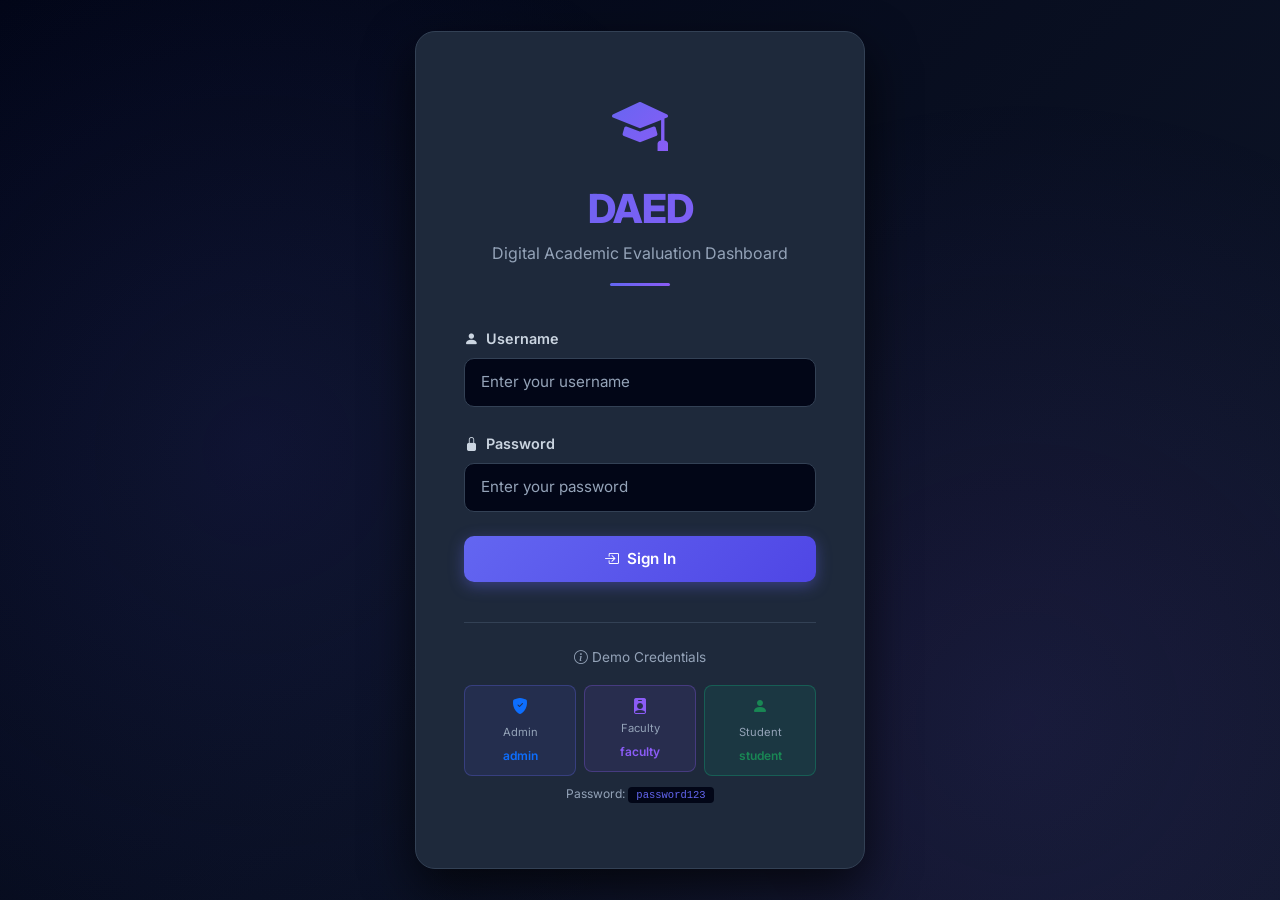
<file: frontend/index.html>
<!DOCTYPE html>
<html lang="en" data-bs-theme="dark">

<head>
    <meta charset="UTF-8">
    <meta name="viewport" content="width=device-width, initial-scale=1.0">
    <title>DAED - Login</title>
    <!-- Google Fonts -->
    <link rel="preconnect" href="https://fonts.googleapis.com">
    <link rel="preconnect" href="https://fonts.gstatic.com" crossorigin>
    <link href="https://fonts.googleapis.com/css2?family=Inter:wght@400;500;600;700;800&display=swap" rel="stylesheet">
    <!-- Bootstrap CSS -->
    <link href="https://cdn.jsdelivr.net/npm/bootstrap@5.3.0/dist/css/bootstrap.min.css" rel="stylesheet">
    <!-- Bootstrap Icons -->
    <link rel="stylesheet" href="https://cdn.jsdelivr.net/npm/bootstrap-icons@1.11.0/font/bootstrap-icons.css">
    <!-- Custom Styles -->
    <link href="css/styles.css?v=3" rel="stylesheet">
</head>

<body>

    <div class="container">
        <div class="login-container">
            <div class="card p-5">
                <div class="text-center mb-4">
                    <div class="mb-3">
                        <i class="bi bi-mortarboard-fill"
                            style="font-size: 3.5rem; background: linear-gradient(135deg, #6366f1 0%, #8b5cf6 100%); -webkit-background-clip: text; -webkit-text-fill-color: transparent;"></i>
                    </div>
                    <h2 class="text-primary-custom mb-2">DAED</h2>
                    <p class="text-muted">Digital Academic Evaluation Dashboard</p>
                    <div
                        style="height: 3px; width: 60px; background: linear-gradient(90deg, #6366f1, #8b5cf6); margin: 1rem auto; border-radius: 2px;">
                    </div>
                </div>

                <form id="loginForm">
                    <div class="mb-4">
                        <label for="username" class="form-label">
                            <i class="bi bi-person-fill me-2"></i>Username
                        </label>
                        <input type="text" class="form-control" id="username" placeholder="Enter your username"
                            required>
                    </div>
                    <div class="mb-4">
                        <label for="password" class="form-label">
                            <i class="bi bi-lock-fill me-2"></i>Password
                        </label>
                        <input type="password" class="form-control" id="password" placeholder="Enter your password"
                            required>
                    </div>

                    <div id="errorMessage" class="alert alert-danger d-none mb-4">
                        <i class="bi bi-exclamation-triangle-fill me-2"></i>
                        <span id="errorText"></span>
                    </div>

                    <button type="submit" class="btn btn-primary w-100 mb-3">
                        <i class="bi bi-box-arrow-in-right me-2"></i>Sign In
                    </button>

                    <!-- Loading Spinner -->
                    <div id="loading" class="text-center mt-3 d-none">
                        <div class="spinner-border text-primary" role="status">
                            <span class="visually-hidden">Loading...</span>
                        </div>
                        <p class="text-muted mt-2">Authenticating...</p>
                    </div>
                </form>

                <!-- Demo Credentials -->
                <div class="mt-4 pt-4" style="border-top: 1px solid var(--border-color);">
                    <p class="text-muted text-center mb-3" style="font-size: 0.85rem;">
                        <i class="bi bi-info-circle me-1"></i>Demo Credentials
                    </p>
                    <div class="row g-2">
                        <div class="col-4">
                            <div class="text-center p-2"
                                style="background: rgba(99, 102, 241, 0.1); border-radius: 8px; border: 1px solid rgba(99, 102, 241, 0.3);">
                                <i class="bi bi-shield-fill-check text-primary d-block mb-1"></i>
                                <small class="text-muted d-block" style="font-size: 0.7rem;">Admin</small>
                                <small class="text-primary" style="font-size: 0.75rem; font-weight: 600;">admin</small>
                            </div>
                        </div>
                        <div class="col-4">
                            <div class="text-center p-2"
                                style="background: rgba(139, 92, 246, 0.1); border-radius: 8px; border: 1px solid rgba(139, 92, 246, 0.3);">
                                <i class="bi bi-person-badge-fill" style="color: #8b5cf6;" class="d-block mb-1"></i>
                                <small class="text-muted d-block" style="font-size: 0.7rem;">Faculty</small>
                                <small style="color: #8b5cf6; font-size: 0.75rem; font-weight: 600;">faculty</small>
                            </div>
                        </div>
                        <div class="col-4">
                            <div class="text-center p-2"
                                style="background: rgba(16, 185, 129, 0.1); border-radius: 8px; border: 1px solid rgba(16, 185, 129, 0.3);">
                                <i class="bi bi-person-fill text-success d-block mb-1"></i>
                                <small class="text-muted d-block" style="font-size: 0.7rem;">Student</small>
                                <small class="text-success"
                                    style="font-size: 0.75rem; font-weight: 600;">student</small>
                            </div>
                        </div>
                    </div>
                    <p class="text-center text-muted mt-2" style="font-size: 0.75rem;">
                        Password: <code
                            style="background: var(--bg-darker); padding: 2px 8px; border-radius: 4px; color: var(--primary);">password123</code>
                    </p>
                </div>
            </div>
        </div>
    </div>

    <!-- Bootstrap Bundle with Popper -->
    <script src="https://cdn.jsdelivr.net/npm/bootstrap@5.3.0/dist/js/bootstrap.bundle.min.js"></script>
    <!-- Auth Logic -->
    <script src="js/config.js"></script>
    <script src="js/auth.js"></script>
</body>

</html>
</file>
<file: frontend/css/styles.css>
/* Modern Dark Theme for DAED */

:root {
    --primary: #6366f1;
    --primary-dark: #4f46e5;
    --primary-light: #818cf8;
    --secondary: #8b5cf6;
    --success: #10b981;
    --danger: #ef4444;
    --warning: #f59e0b;
    --info: #3b82f6;

    --bg-dark: #0f172a;
    --bg-darker: #020617;
    --bg-card: #1e293b;
    --bg-card-hover: #334155;

    --text-primary: #f1f5f9;
    --text-secondary: #cbd5e1;
    --text-muted: #94a3b8;

    --border-color: #334155;
    --shadow: 0 10px 30px rgba(0, 0, 0, 0.5);
    --shadow-lg: 0 20px 50px rgba(0, 0, 0, 0.7);
}

* {
    margin: 0;
    padding: 0;
    box-sizing: border-box;
}

body {
    font-family: 'Inter', 'Segoe UI', Tahoma, Geneva, Verdana, sans-serif;
    background: linear-gradient(135deg, var(--bg-darker) 0%, var(--bg-dark) 100%);
    color: var(--text-primary);
    min-height: 100vh;
    line-height: 1.6;
}

/* Animated Background */
body::before {
    content: '';
    position: fixed;
    top: 0;
    left: 0;
    width: 100%;
    height: 100%;
    background:
        radial-gradient(circle at 20% 50%, rgba(99, 102, 241, 0.1) 0%, transparent 50%),
        radial-gradient(circle at 80% 80%, rgba(139, 92, 246, 0.1) 0%, transparent 50%);
    pointer-events: none;
    z-index: 0;
}

.container {
    position: relative;
    z-index: 1;
}

/* Login Container */
.login-container {
    display: flex;
    align-items: center;
    justify-content: center;
    min-height: 100vh;
    padding: 20px;
}

.login-container .card {
    background: var(--bg-card);
    border: 1px solid var(--border-color);
    border-radius: 20px;
    box-shadow: var(--shadow-lg);
    max-width: 450px;
    width: 100%;
    backdrop-filter: blur(10px);
    transition: transform 0.3s ease, box-shadow 0.3s ease;
}

.login-container .card:hover {
    transform: translateY(-5px);
    box-shadow: 0 25px 60px rgba(99, 102, 241, 0.3);
}

/* Typography */
h1,
h2,
h3,
h4,
h5,
h6 {
    color: var(--text-primary);
    font-weight: 700;
}

.text-primary-custom {
    background: linear-gradient(135deg, var(--primary) 0%, var(--secondary) 100%);
    -webkit-background-clip: text;
    -webkit-text-fill-color: transparent;
    background-clip: text;
    font-size: 2.5rem;
    font-weight: 800;
    letter-spacing: -1px;
}

.text-muted {
    color: var(--text-muted) !important;
}

/* Cards */
.card {
    background: var(--bg-card);
    border: 1px solid var(--border-color);
    border-radius: 16px;
    box-shadow: var(--shadow);
    transition: all 0.3s ease;
}

.card:hover {
    border-color: var(--primary);
    box-shadow: 0 15px 40px rgba(99, 102, 241, 0.2);
}

/* Forms */
.form-label {
    color: var(--text-secondary);
    font-weight: 600;
    font-size: 0.9rem;
    margin-bottom: 0.5rem;
}

.form-control,
.form-select {
    background: var(--bg-darker);
    border: 1px solid var(--border-color);
    color: var(--text-primary);
    border-radius: 10px;
    padding: 12px 16px;
    font-size: 0.95rem;
    transition: all 0.3s ease;
}

.form-control:focus,
.form-select:focus {
    background: var(--bg-card);
    border-color: var(--primary);
    box-shadow: 0 0 0 3px rgba(99, 102, 241, 0.1);
    color: var(--text-primary);
}

.form-control::placeholder {
    color: var(--text-muted);
}

/* Buttons */
.btn {
    border-radius: 10px;
    padding: 12px 24px;
    font-weight: 600;
    font-size: 0.95rem;
    transition: all 0.3s ease;
    border: none;
    position: relative;
    overflow: hidden;
}

.btn::before {
    content: '';
    position: absolute;
    top: 50%;
    left: 50%;
    width: 0;
    height: 0;
    border-radius: 50%;
    background: rgba(255, 255, 255, 0.1);
    transform: translate(-50%, -50%);
    transition: width 0.6s, height 0.6s;
}

.btn:hover::before {
    width: 300px;
    height: 300px;
}

.btn-primary {
    background: linear-gradient(135deg, var(--primary) 0%, var(--primary-dark) 100%);
    color: white;
    box-shadow: 0 4px 15px rgba(99, 102, 241, 0.4);
}

.btn-primary:hover {
    background: linear-gradient(135deg, var(--primary-dark) 0%, var(--primary) 100%);
    box-shadow: 0 6px 20px rgba(99, 102, 241, 0.6);
    transform: translateY(-2px);
}

.btn-success {
    background: linear-gradient(135deg, var(--success) 0%, #059669 100%);
    color: white;
    box-shadow: 0 4px 15px rgba(16, 185, 129, 0.4);
}

.btn-success:hover {
    transform: translateY(-2px);
    box-shadow: 0 6px 20px rgba(16, 185, 129, 0.6);
}

.btn-info {
    background: linear-gradient(135deg, var(--info) 0%, #2563eb 100%);
    color: white;
    box-shadow: 0 4px 15px rgba(59, 130, 246, 0.4);
}

.btn-info:hover {
    transform: translateY(-2px);
    box-shadow: 0 6px 20px rgba(59, 130, 246, 0.6);
}

.btn-outline-light {
    border: 2px solid var(--text-secondary);
    color: var(--text-secondary);
    background: transparent;
}

.btn-outline-light:hover {
    background: var(--text-secondary);
    color: var(--bg-dark);
    border-color: var(--text-secondary);
}

/* Navbar */
.navbar {
    background: var(--bg-card) !important;
    border-bottom: 1px solid var(--border-color);
    box-shadow: 0 4px 20px rgba(0, 0, 0, 0.3);
    backdrop-filter: blur(10px);
}

.navbar-brand {
    font-weight: 800;
    font-size: 1.5rem;
    background: linear-gradient(135deg, var(--primary) 0%, var(--secondary) 100%);
    -webkit-background-clip: text;
    -webkit-text-fill-color: transparent;
    background-clip: text;
}

.navbar-dark .navbar-brand {
    color: var(--text-primary) !important;
}

/* Modern Floating Tables */
.table {
    border-collapse: separate !important;
    border-spacing: 0 12px !important;
    margin-top: -10px !important;
    background-color: transparent !important;
    /* Force transparent table */
    color: var(--text-primary) !important;
    border: none !important;
}

.table thead {
    background: transparent !important;
}

.table thead th {
    background: transparent !important;
    color: var(--text-muted) !important;
    font-weight: 700 !important;
    text-transform: uppercase;
    font-size: 0.75rem;
    letter-spacing: 1px;
    border: none !important;
    padding: 0 24px 10px 24px !important;
}

.table tbody tr {
    background-color: #1e293b !important;
    /* Force solid dark row background */
    box-shadow: 0 4px 6px -1px rgba(0, 0, 0, 0.2);
    transition: all 0.3s cubic-bezier(0.4, 0, 0.2, 1);
    border: 1px solid #334155 !important;
    margin-bottom: 12px;
}

.table tbody tr:hover {
    background-color: #253347 !important;
    transform: translateY(-3px) scale(1.01);
    box-shadow: 0 10px 20px -3px rgba(0, 0, 0, 0.4), 0 0 15px rgba(99, 102, 241, 0.2);
    z-index: 10;
    position: relative;
    border-color: #6366f1 !important;
}

.table td {
    background-color: transparent !important;
    /* Ensure cells are transparent */
    padding: 20px 24px !important;
    border: none !important;
    vertical-align: middle;
    font-size: 0.95rem;
    color: #cbd5e1 !important;
}

/* Subject Name Column Styles */
.table td:first-child {
    color: #ffffff !important;
    font-weight: 600 !important;
    font-size: 1.05rem !important;
}

.table tbody tr td:first-child {
    border-top-left-radius: 12px !important;
    border-bottom-left-radius: 12px !important;
}

.table tbody tr td:last-child {
    border-top-right-radius: 12px !important;
    border-bottom-right-radius: 12px !important;
}

/* Remove Bootstrap borders */
.table-bordered {
    border: none;
}

.table-hover tbody tr:hover td {
    color: white;
}

/* Tabs */
.nav-tabs {
    border-bottom: 2px solid var(--border-color);
    margin-bottom: 2rem;
}

.nav-tabs .nav-link {
    color: var(--text-secondary);
    border: none;
    border-bottom: 3px solid transparent;
    padding: 12px 24px;
    font-weight: 600;
    transition: all 0.3s ease;
}

.nav-tabs .nav-link:hover {
    color: var(--primary-light);
    border-bottom-color: var(--primary-light);
}

.nav-tabs .nav-link.active {
    color: var(--primary);
    background: transparent;
    border-bottom-color: var(--primary);
}

/* Alerts */
.alert {
    border-radius: 12px;
    border: none;
    padding: 16px 20px;
    font-weight: 500;
}

.alert-danger {
    background: linear-gradient(135deg, rgba(239, 68, 68, 0.2) 0%, rgba(220, 38, 38, 0.2) 100%);
    color: #fca5a5;
    border-left: 4px solid var(--danger);
}

.alert-success {
    background: linear-gradient(135deg, rgba(16, 185, 129, 0.2) 0%, rgba(5, 150, 105, 0.2) 100%);
    color: #6ee7b7;
    border-left: 4px solid var(--success);
}

/* Spinner */
.spinner-border {
    border-color: var(--primary);
    border-right-color: transparent;
}

/* Status Badges */
.table .text-success {
    color: #10b981 !important;
    /* Force Emerald Green */
    font-weight: 700 !important;
}

.table .text-danger {
    color: #ef4444 !important;
    /* Force Red */
    font-weight: 700 !important;
}

/* Charts */
canvas {
    background: var(--bg-darker);
    border-radius: 12px;
    padding: 16px;
}

/* Scrollbar */
::-webkit-scrollbar {
    width: 10px;
    height: 10px;
}

::-webkit-scrollbar-track {
    background: var(--bg-darker);
}

::-webkit-scrollbar-thumb {
    background: var(--primary);
    border-radius: 5px;
}

::-webkit-scrollbar-thumb:hover {
    background: var(--primary-dark);
}

/* Animations */
@keyframes fadeIn {
    from {
        opacity: 0;
        transform: translateY(20px);
    }

    to {
        opacity: 1;
        transform: translateY(0);
    }
}

.card,
.table,
.alert {
    animation: fadeIn 0.5s ease;
}

/* Responsive */
@media (max-width: 768px) {
    .text-primary-custom {
        font-size: 2rem;
    }

    .login-container .card {
        margin: 20px;
    }

    .table {
        font-size: 0.85rem;
    }
}

/* Loading State */
.loading-overlay {
    position: fixed;
    top: 0;
    left: 0;
    width: 100%;
    height: 100%;
    background: rgba(15, 23, 42, 0.9);
    display: flex;
    align-items: center;
    justify-content: center;
    z-index: 9999;
}

/* Glassmorphism Effect */
.glass {
    background: rgba(30, 41, 59, 0.7);
    backdrop-filter: blur(10px);
    border: 1px solid rgba(255, 255, 255, 0.1);
}

/* Gradient Text */
.gradient-text {
    background: linear-gradient(135deg, var(--primary) 0%, var(--secondary) 100%);
    -webkit-background-clip: text;
    -webkit-text-fill-color: transparent;
    background-clip: text;
}

/* Hover Effects */
.hover-lift {
    transition: transform 0.3s ease, box-shadow 0.3s ease;
}

.hover-lift:hover {
    transform: translateY(-5px);
    box-shadow: 0 10px 30px rgba(99, 102, 241, 0.3);
}

/* Dashboard Stats Cards */
.stat-card {
    background: linear-gradient(135deg, var(--bg-card) 0%, var(--bg-card-hover) 100%);
    border-left: 4px solid var(--primary);
    padding: 24px;
    border-radius: 16px;
    transition: all 0.3s ease;
}

.stat-card:hover {
    transform: translateX(5px);
    border-left-color: var(--secondary);
}

/* ===== STUDENT DASHBOARD — EXTRA POLISH ===== */

/* Smooth page-in */
@keyframes slideInPage {
    from {
        opacity: 0;
        transform: translateY(12px);
    }

    to {
        opacity: 1;
        transform: translateY(0);
    }
}

.s-card {
    animation: slideInPage 0.5s ease both;
}

/* Glowing border on table rows when hovered */
.table tbody tr:hover {
    border-color: var(--primary) !important;
    box-shadow: 0 0 0 1px rgba(99, 102, 241, 0.3), 0 8px 24px rgba(0, 0, 0, 0.4) !important;
}

/* Skeleton shimmer for loading states */
@keyframes shimmer {
    0% {
        background-position: -600px 0;
    }

    100% {
        background-position: 600px 0;
    }
}

.shimmer {
    background: linear-gradient(90deg,
            #1e293b 25%, #334155 37%, #1e293b 63%);
    background-size: 600px 100%;
    animation: shimmer 1.4s infinite linear;
    border-radius: 4px;
    height: 16px;
}

/* Gauge glow */
#gaugeFill {
    filter: drop-shadow(0 0 6px rgba(99, 102, 241, 0.6));
}

/* Quote bar */
.quote-ticker {
    position: relative;
    z-index: 1;
}

/* Profile hero nav visible above particles */
.navbar-student {
    position: relative;
    z-index: 100;
}

/* Responsive tweaks */
@media (max-width: 576px) {
    .stat-strip {
        grid-template-columns: 1fr 1fr;
    }

    .profile-hero {
        padding: 20px;
    }

    .student-name {
        font-size: 1.3rem;
    }

    .avatar-ring {
        width: 64px;
        height: 64px;
        font-size: 1.5rem;
    }

    .btn-download {
        font-size: 0.8rem;
        padding: 8px 14px;
    }
}
</file>
